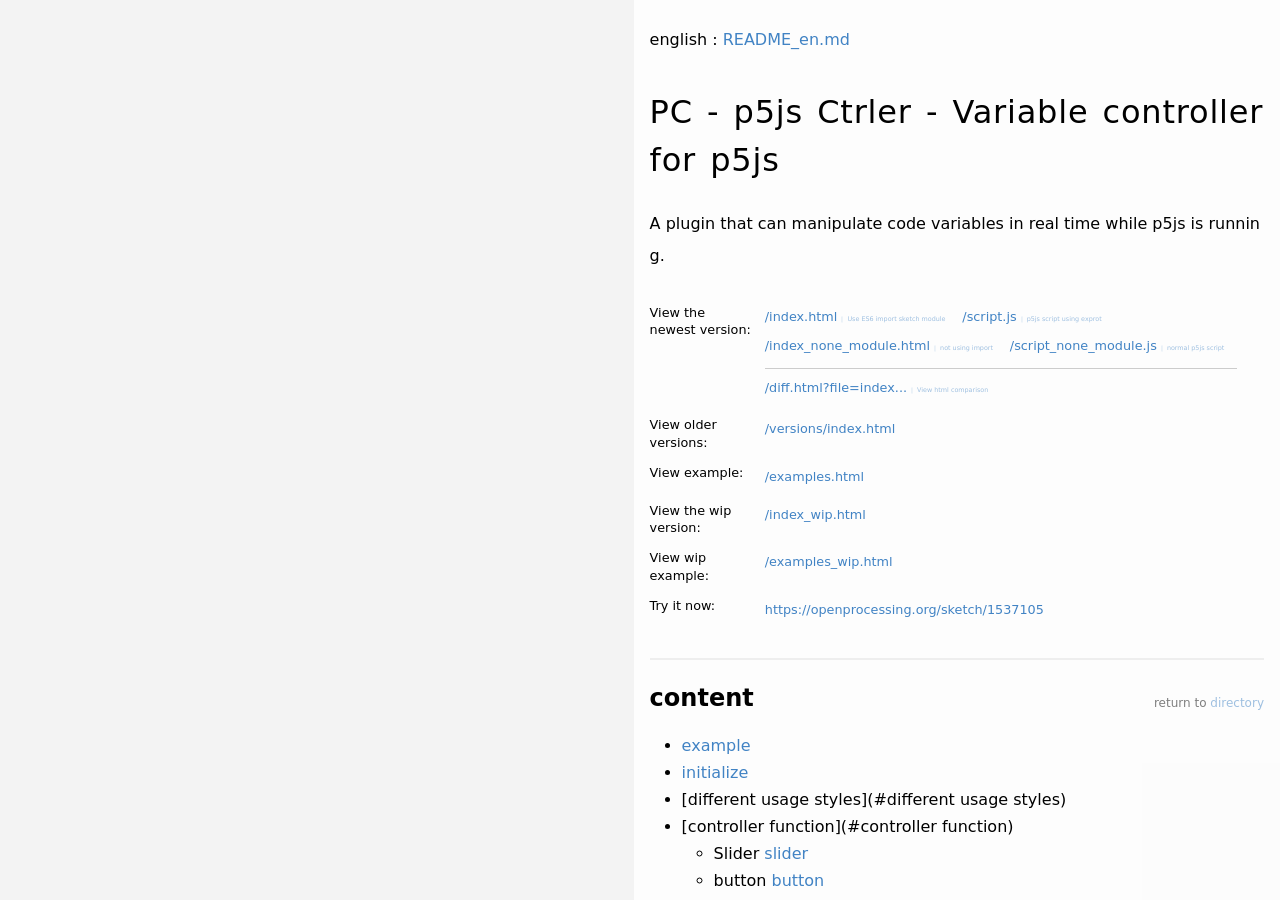
<file: index.html>
<!-- 
// Created: 2022/03/07 16:13:00
// Last modified: "2022/05/12 15:06:33"
 -->
<!DOCTYPE html>
<html>

<head>

  <meta charset="utf-8" />
  <meta name="viewport" content="width=device-width, initial-scale=1.0">
  <title>PC - p5js Ctrler - by leizingyiu</title>
  <link rel="stylesheet" type="text/css" href="./style/style.css">

  <script src="./libraries/audioworklet-polyfill.js">
    /*
    https://unpkg.com/@free-side/audioworklet-polyfill/dist/audioworklet-polyfill.js
    如果出现sound库在https可以加载，http不能加载，就用这个解决
    If the sound library can be loaded at https but cannot be loaded at http, use this solution
    https://discourse.processing.org/t/p5-sound-on-google-chrome-p5-sound-js-3191-uncaught-in-promise-typeerror-cannot-read-property-addmodule-of-undefined/29939
    https://github.com/processing/p5.js-sound/issues/454
    https://github.com/processing/p5.js-sound/issues/409
    */
  </script>


  <script src="./libraries/p5.min.js"></script>
  <script src="./libraries/p5.sound.min.js"></script>

  <script>
    enMdPath = './doc/README_en.md',
      cnMdPath = './doc/README_cn.md',
      mdtempletsPath = './doc/mdTemplets',
      mdtempletsHrefPrefix = '';

  </script>




</head>

<body style="min-height:100vh;">
  <!-- <p id="readme" class="markdown-body" data-mdFile='./README_en.md'></p> -->

  <script src="./util/util.js"></script>

  <script src="./PC.js"></script>

  <!-- <script type="module" src="./PC.js"></script> -->
  <script type='module' src="./PC_addons.js"></script>

  <script type='module' src="./sketch.js"></script>


  <link rel="stylesheet" href="./libraries/markdown.css">

  <!-- <script type="text/javascript" src="//cdn.jsdelivr.net/npm/marked/marked.min.js"></script> -->
  <script type="text/javascript" src="./libraries/marked.min.js"></script>

  <!-- <link rel="stylesheet" href="//cdnjs.cloudflare.com/ajax/libs/highlight.js/10.5.0/styles/atom-one-light.min.css"> -->
  <link rel="stylesheet" href="./libraries/atom-one-light.min.css">

  <!-- <script src="//cdnjs.cloudflare.com/ajax/libs/highlight.js/11.5.0/highlight.min.js"></script> -->
  <script src="./libraries/highlight.min.js"></script>

  <script src="./util/loadMarkdownFile.js"></script>


  <script type="module">
    import { sketch } from './sketch.js'

    let p = new p5(sketch, document.body);

    //  import {PC} from '/PC.js';


    let _pc = new PC({
      ctrler_width: 400,
      updateWithUrlBoo: false,
      updateWithCookieBoo: false,
      showToolsBoo: false
    }, p);
    _pc.radio('script_type', ['normal', 'module'], (e) => {
      if (script_type == 'normal' && (!String(window.location).match('index_none_module.html'))) {
        window.location.href = './index_none_module.html';
      } else if (script_type == 'module' && (String(window.location).match('index_none_module.html'))) {
        window.location.href = './index.html';
      }
    });
    _pc.update('script_type', 'module');
    _pc.a('moduleTypeSource', './sketch.js', 'script in module type')
    _pc.stick('top');


  </script>

  <script>loadReadmeFile();</script>



</body>

</html>
</file>
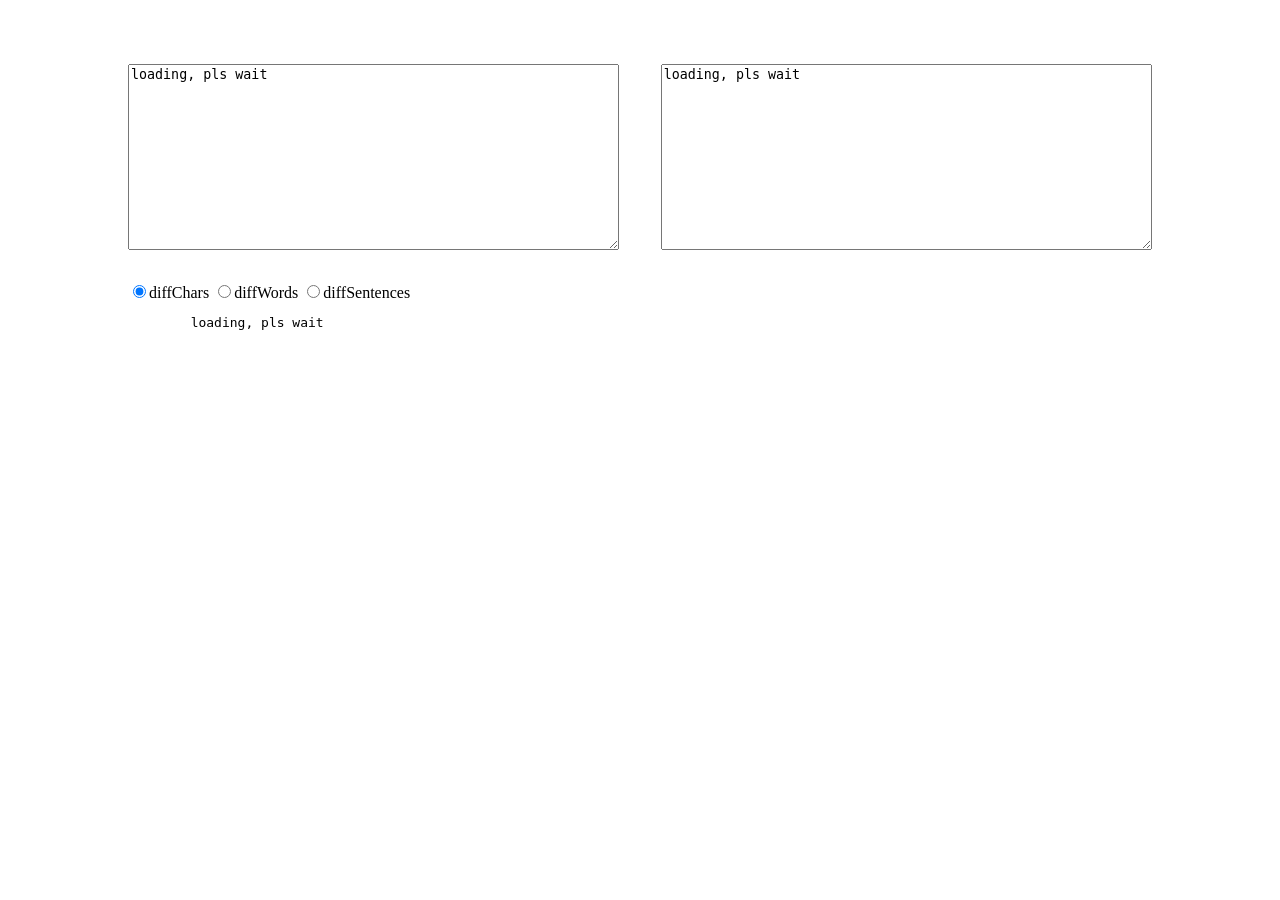
<file: diff.html>
<!DOCTYPE html>
<html lang="en">

<head>
    <meta charset="UTF-8">
    <meta http-equiv="X-UA-Compatible" content="IE=edge">
    <meta name="viewport" content="width=device-width, initial-scale=1.0">
    <title>diff tool</title>
    <style>
        body {
            width: 80vw;
            margin: 0 auto;
        }

        div {
            margin-top: 2em;
        }

        #inputTextArea {
            display: flex;
            flex-direction: row;
            justify-content: space-between;
            position: relative;
            margin-top: 4em;
        }

        #inputTextArea textarea {
            flex-basis: calc(50% - 2em);
            /* flex-grow: 1; */
            min-height: 20vh;
        }

        #inputTextArea::before {
            content: attr(leftTitle);
            position: absolute;
            left: 0;
            bottom: 100%;
            text-align: left;
            margin-bottom: 0.5em;
        }

        #inputTextArea::after {
            content: attr(rightTitle);
            position: absolute;
            right: 0;
            bottom: 100%;
            text-align: right;
            margin-bottom: 0.5em;
        }

        pre#display {
            white-space: pre-wrap;
        }
    </style>
</head>

<body>
    <div id="inputTextArea">
        <textarea id="leftTextArea">loading, pls wait</textarea>
        <textarea id="rightTextArea">loading, pls wait</textarea>
    </div>
    <div>
        <label><input type="radio" id="diffChars" name="diffType" value="diffChars" checked>diffChars</label>
        <label><input type="radio" id="diffWords" name="diffType" value="diffWords">diffWords</label>
        <label><input type="radio" id="diffSentences" name="diffType" value="diffSentences">diffSentences</label>
    </div>




    <pre id="display">
        loading, pls wait
    </pre>
    <!-- <script src="diff.js"></script> -->
    <script src="https://cdn.bootcdn.net/ajax/libs/jsdiff/5.0.0/diff.min.js"></script>
    <script>
        let one = 'beep boop',
            other = 'beep boob blah',
            color = '';

        let span = null;

        let diff = Diff.diffChars(one, other),
            display = document.getElementById('display'),
            fragment = document.createDocumentFragment();

        diff.forEach((part) => {
            // green for additions, red for deletions
            // grey for common parts
            const color = part.added ? 'green' :
                part.removed ? 'red' : 'grey';
            span = document.createElement('span');
            span.style.color = color;
            span.appendChild(document
                .createTextNode(part.value));
            fragment.appendChild(span);
        });
        display.innerHTML = '';
        display.appendChild(fragment);
        /* demo script from https://github.com/kpdecker/jsdiff */


        Object.defineProperty(window, 'diffType', {
            get() {

                return [...document.querySelectorAll('input[name="diffType"]')].filter(i => i.hasAttribute(
                    'checked'))[0].value;
            },
            set(v) {
                [...document.querySelectorAll(`input[name="diffType"]`)].map(d => d.removeAttribute(
                    'checked'));
                document.querySelector(`input[name="diffType"][value="${v}"]`).setAttribute('checked',
                    'checked');
            }
        });



        setTextAreaVal('leftTextArea', 'leftText');
        setTextAreaVal('rightTextArea', 'rightText');

        function setTextAreaVal(textareaId, valName) {

            Object.defineProperty(window, valName, {
                get() {
                    return document.getElementById(textareaId).value;
                },
                set(v) {
                    document.getElementById(textareaId).value = v;
                    console.log(window[valName]);
                }
            });
        }

        ['#leftTextArea', '#rightTextArea', 'input[name="diffType"]'].map(selector => {
            [...document.querySelectorAll(selector)].map(d => d.addEventListener('input                     ',
                updateDiff));
        });

        function updateDiff() {
            let newfragment = document.createDocumentFragment();

            diff = Diff[diffType](leftText, rightText);

            diff.forEach((part) => {
                // green for additions, red for deletions
                // grey for common parts
                const color = part.added ? 'green' :
                    part.removed ? 'red' : 'grey';
                span = document.createElement('span');
                span.style.color = color;
                span.appendChild(document
                    .createTextNode(part.value));
                newfragment.appendChild(span);
            });

            display.innerHTML = '';
            display.appendChild(newfragment);
            hljs.initHighlightingOnLoad();
        }
    </script>



    <script>
        let url = new URL(document.location.href);
        let varNameArray = ['leftText', 'rightText', 'diffType'];
        varNameArray.map(v => {
            if (url && url.searchParams.has(v)) {
                window[v] = url.searchParams.get(v);
            }
        });

        let fileVarDict = {
            'leftFile': 'leftText',
            'rightFile': 'rightText'
        };
        let hintTextDict = {
            'leftText': 'leftTitle',
            'rightText': 'rightTitle'
        };

        if (Object.keys(fileVarDict).some(k => url && url.searchParams.has(k))) {
            display.innerHTML = 'loading, pls wait';
        }
        Object.keys(fileVarDict).map(k => {
            if (url && url.searchParams.has(k)) {
                display.innerHTML = 'loading, pls wait';
                fetch(url.searchParams.get(k))
                    .then(response => {
                        return response.text()
                    })
                    .then(text => {
                        window[fileVarDict[k]] = text;
                        document.getElementById('inputTextArea').setAttribute(hintTextDict[fileVarDict[k]], url.searchParams.get(k));

                    }).then(() => {
                        updateDiff();
                    })
            }
        })

        updateDiff();
    </script>

    <!-- <link rel="stylesheet" href="//cdnjs.cloudflare.com/ajax/libs/highlight.js/10.5.0/styles/atom-one-light.min.css"> -->
    <link rel="stylesheet" href="./libraries/atom-one-light.min.css">

    <!-- <script src="//cdnjs.cloudflare.com/ajax/libs/highlight.js/11.5.0/highlight.min.js"></script> -->
    <script src="./libraries/highlight.min.js"></script>

    <script>
        hljs.initHighlightingOnLoad();

    </script>
</body>

</html>
</file>
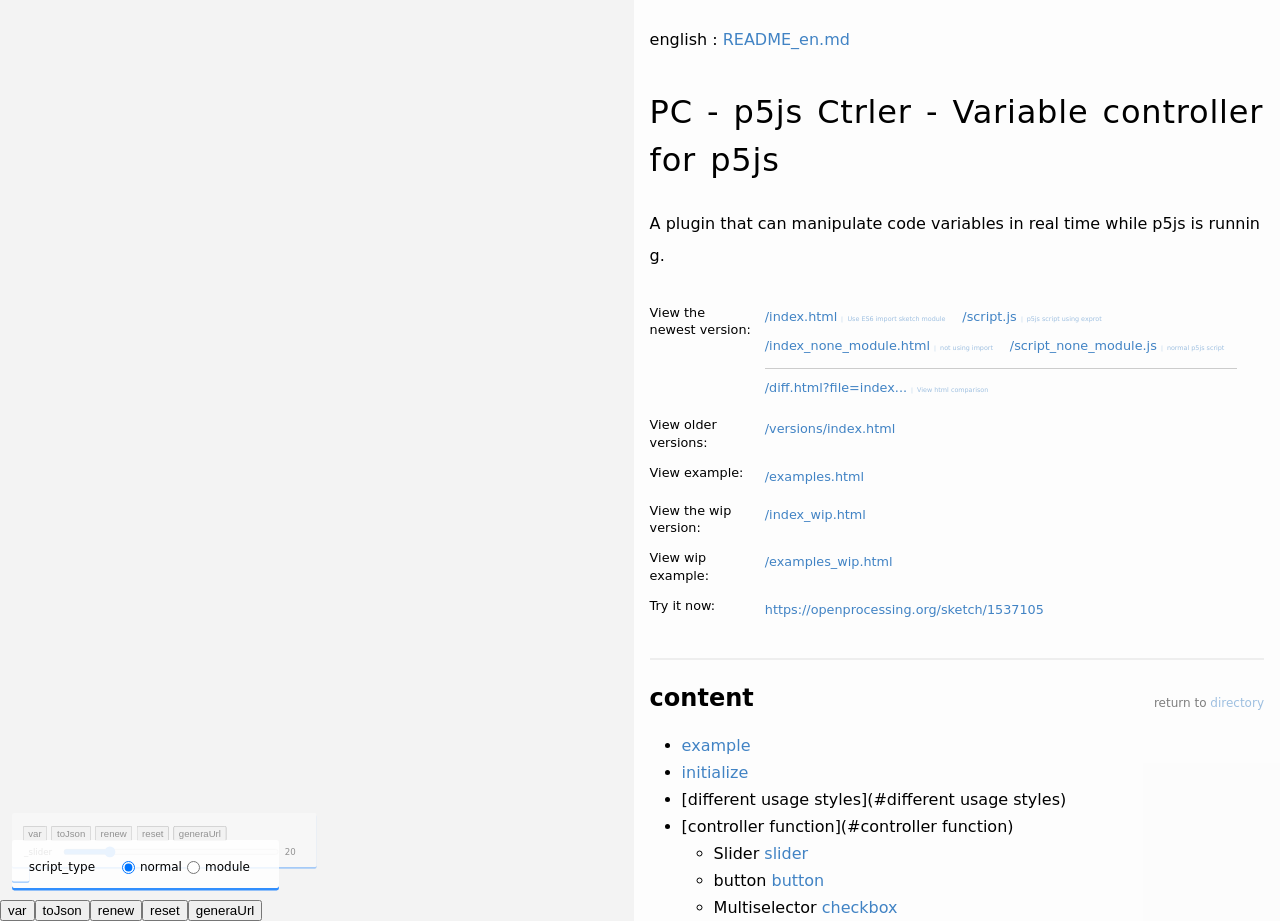
<file: index_none_module.html>
<!-- 
// Created: 2022/03/07 16:13:00
// Last modified: "2023/11/06 17:34:32"
 -->
<!DOCTYPE html>
<html>

<head>

  <meta charset="utf-8" />
  <meta name="viewport" content="width=device-width, initial-scale=1.0">
  <title>PC - p5js Ctrler - by leizingyiu</title>
  <link rel="stylesheet" type="text/css" href="./style/style.css">

  <script src="./libraries/audioworklet-polyfill.js">
    /*
    https://unpkg.com/@free-side/audioworklet-polyfill/dist/audioworklet-polyfill.js
    如果出现sound库在https可以加载，http不能加载，就用这个解决
    If the sound library can be loaded at https but cannot be loaded at http, use this solution
    https://discourse.processing.org/t/p5-sound-on-google-chrome-p5-sound-js-3191-uncaught-in-promise-typeerror-cannot-read-property-addmodule-of-undefined/29939
    https://github.com/processing/p5.js-sound/issues/454
    https://github.com/processing/p5.js-sound/issues/409
    */
  </script>


  <script src="./libraries/p5.min.js"></script>
  <script src="./libraries/p5.sound.min.js"></script>

  <script>
    enMdPath = './doc/README_en.md',
      cnMdPath = './doc/README_cn.md',
      mdtempletsPath = './doc/mdTemplets'
  </script>




</head>

<body style="min-height:100vh;">
  <!-- <p id="readme" class="markdown-body" data-mdFile='./README_en.md'></p> -->

  <!-- <script src="https://cdn.jsdelivr.net/gh/leizingyiu/p5js_Ctrler/util/util.js"></script>
  <script src="https://cdn.jsdelivr.net/gh/leizingyiu/p5js_Ctrler/PC.js"></script>
  <script src="https://cdn.jsdelivr.net/gh/leizingyiu/p5js_Ctrler/PC_addons.js"></script> -->

  <script src="./util/util.js"></script>
  <script src="./PC.js"></script>
  <script src="./PC_addons.js"></script>

  <!-- <script src="./sketch.js"></script> -->
  <script src="./sketch_none_module.js"></script>


  <link rel="stylesheet" href="./libraries/markdown.css">

  <!-- <script type="text/javascript" src="//cdn.jsdelivr.net/npm/marked/marked.min.js"></script> -->
  <script type="text/javascript" src="./libraries/marked.min.js"></script>

  <!-- <link rel="stylesheet" href="//cdnjs.cloudflare.com/ajax/libs/highlight.js/10.5.0/styles/atom-one-light.min.css"> -->
  <link rel="stylesheet" href="./libraries/atom-one-light.min.css">

  <!-- <script src="//cdnjs.cloudflare.com/ajax/libs/highlight.js/11.5.0/highlight.min.js"></script> -->
  <script src="./libraries/highlight.min.js"></script>

  <script src="./util/loadMarkdownFile.js"></script>


  <script>
    // import {sketch} from './sketch.js'
    //  import {PC} from './PC.js';

    // let p=   new p5(sketch,document.body);

    // setTimeout(()=>{

    // },1000);

    let runTime = 0;
    let tempDraw = window.draw;
    window.draw = function () {

      if (runTime == 0) {
        let _pc = new PC({
          ctrler_width: 400,
          updateWithUrlBoo: false,
          updateWithCookieBoo: false,
          showToolsBoo: false
        }, window);
        console.log();
        _pc.radio('script_type', ['normal', 'module'], (e) => {
          if (script_type == 'normal' && (!String(window.location).match('index_none_module.html'))) {
            window.location.href = './index_none_module.html';
          } else if (script_type == 'module' && (String(window.location).match('index_none_module.html'))) {
            window.location.href = './index.html';
          }
        });
        _pc.update('script_type', 'normal');
        _pc.a('moduleTypeSource', './sketch_none_module.js', 'script in module type')
        _pc.stick('top');
        runTime = 1;
      }

      tempDraw();
    }

  </script>
  <script>
    loadReadmeFile();
  </script>

</body>

</html>
</file>
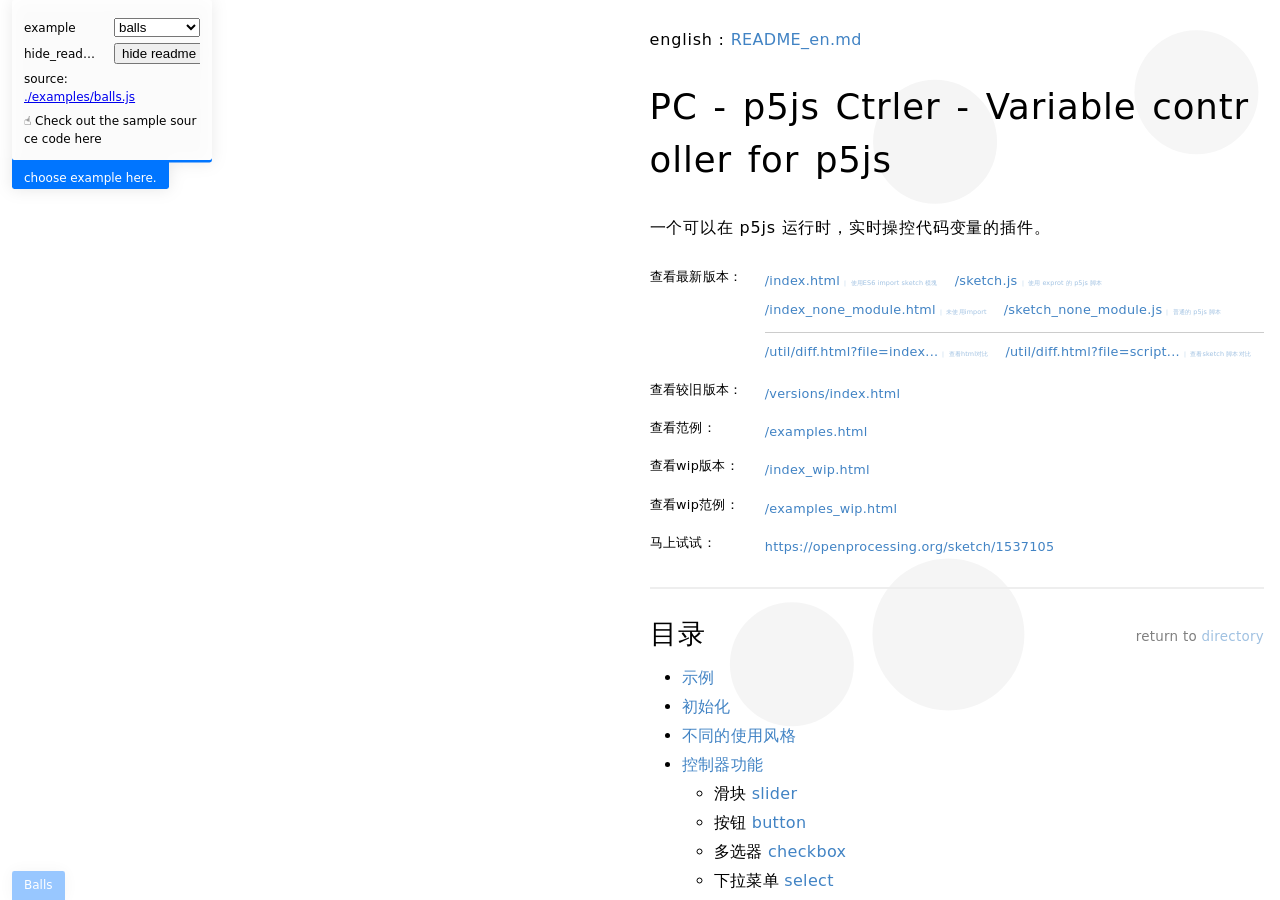
<file: .wip/examples_wip.html>
<!-- 
// Created: 2022/03/07 16:13:00
// Last modified: "2022/05/12 14:39:56"
 -->
<!DOCTYPE html>
<html lang="en">

<head>

  <meta charset="utf-8" />
  <meta name="viewport" content="width=device-width, initial-scale=1.0, user-scalable=no">


  <title>examples of p5js Ctrler - by leizingyiu</title>
  <link rel="stylesheet" type="text/css" href="../style/style.css">

  <script src="../libraries/audioworklet-polyfill.js">
    /*
    https://unpkg.com/@free-side/audioworklet-polyfill/dist/audioworklet-polyfill.js
    
    如果出现sound库在https可以加载，http不能加载，就用这个解决
    If the sound library can be loaded at https but cannot be loaded at http, use this solution
    https://discourse.processing.org/t/p5-sound-on-google-chrome-p5-sound-js-3191-uncaught-in-promise-typeerror-cannot-read-property-addmodule-of-undefined/29939
    https://github.com/processing/p5.js-sound/issues/454
    https://github.com/processing/p5.js-sound/issues/409
    */
  </script>

  <script src="../libraries/p5.min.js"></script>
  <script src="../libraries/p5.sound.min.js"></script>
  <!-- <script src="https://unpkg.com/p5.js-svg@1.1.1" type="text/javascript"></script> -->

  <script>
    enMdPath = './README_wip.md',
      cnMdPath = './README_wip.md',
      mdtempletsPath = '../doc/mdTemplets',
      mdtempletsHrefPrefix = '.';
  </script>
  <script src="../util/loadMarkdownFile.js">
  </script>



</head>

<body>
  <script src="../util/util.js"></script>
  <script src="./PC_wip.js"></script>
  <script src="./PC_addons_wip.js"></script>

  <p style="position: absolute;left:0;top:0;z-index:-1;">如果你看到这段话，估计是加载缓慢，或者有bug，尝试刷新，或者与我反馈 <br>If you see this
    paragraph, it is estimated that the loading is slow, or there is a bug, try to refresh, or give me feedback</p>
  <!-- <p id="readme" class="markdown-body" data-mdFile='./README_en.md'></p> -->


  <!-- <script src="./PC.js"></script> -->
  <!-- <script src="./sketch.js"></script> -->
  <!-- <script src="./sketch_wip.js"></script> -->

  <script id="examplesNames">

    let script = document.createElement('script');
    script.src = `../examples/Example.js`,
      script.type = 'module';
    document.getElementById('examplesNames').after(script);

    examplesArr = ['balls', 'fx', 'fx_v2'];
    // examplesArr = ['fx'];

    var url = new URL(document.location.href), _example = examplesArr[0];
    if (url && url.searchParams.has('example')) {
      _example = url.searchParams.get('example');
    }
    if (examplesArr.includes(_example)) {
      let script = document.createElement('script');
      script.src = `../examples/${_example}.js`;
      script.type = 'module';
      document.getElementById('examplesNames').after(script);
    } else {
      examplesArr.map(exampleName => {
        let script = document.createElement('script');
        script.src = `./examples/${exampleName}.js`;
        script.type = 'module';
        document.getElementById('examplesNames').after(script);
      });
    }


  </script>
  <!-- <script src="./examples/balls.js"></script>
  <script src="./examples/fx.js"></script>
  <script src="./examples/fx2.js"></script> -->
  <script src="../examples/Example.js" type="module"></script>



  <!-- <link rel="stylesheet" href="./libraries/markdown.css"> -->
  <link rel="stylesheet" href="../libraries/markdown_yiu.css">

  <!-- <script type="text/javascript" src="//cdn.jsdelivr.net/npm/marked/marked.min.js"></script> -->
  <script type="text/javascript" src="../libraries/marked.min.js"></script>

  <!-- <link rel="stylesheet" href="//cdnjs.cloudflare.com/ajax/libs/highlight.js/10.5.0/styles/atom-one-light.min.css"> -->
  <link rel="stylesheet" href="../libraries/atom-one-light.min.css">

  <!-- <script src="//cdnjs.cloudflare.com/ajax/libs/highlight.js/11.5.0/highlight.min.js"></script> -->
  <script src="../libraries/highlight.min.js"></script>



</body>

</html>
</file>
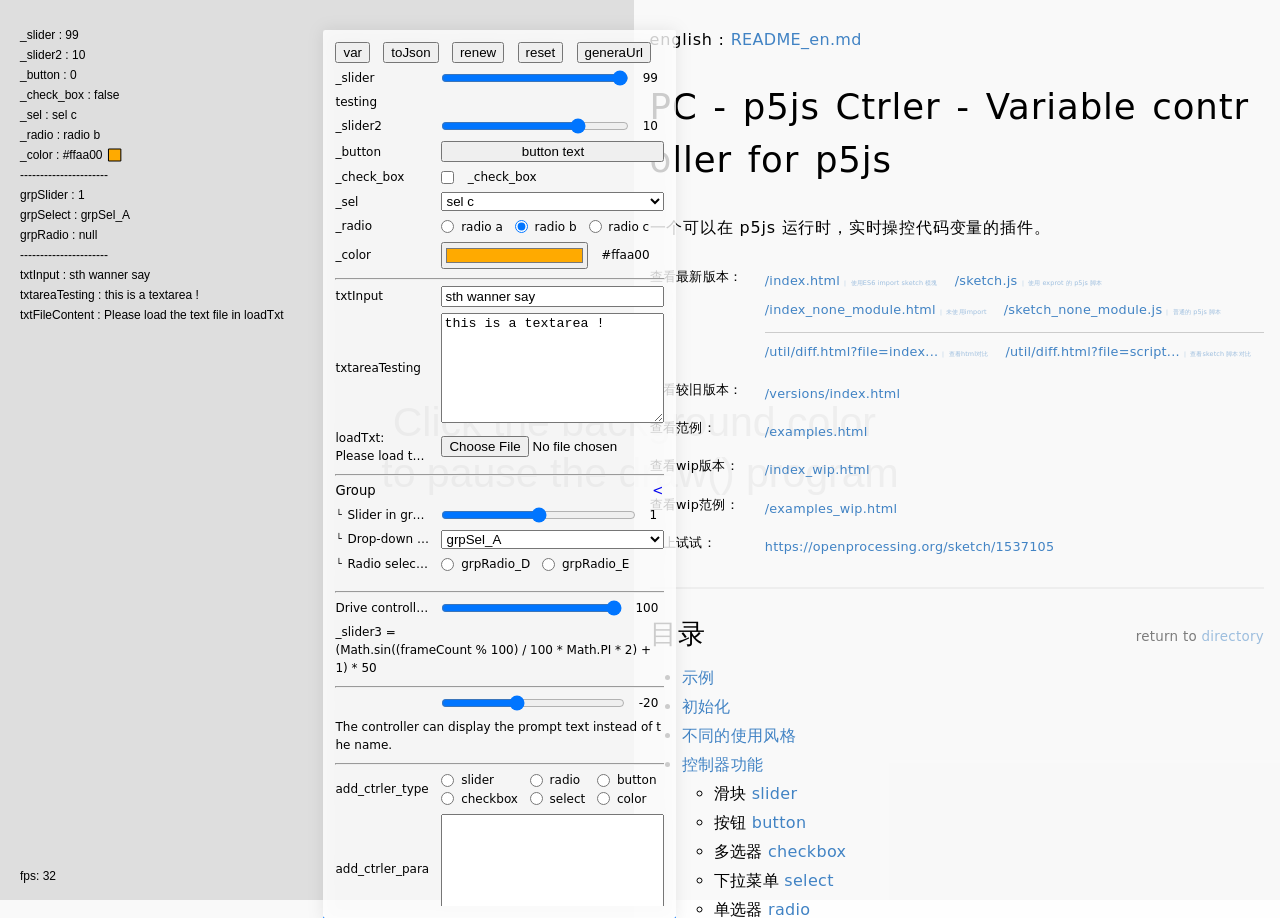
<file: .wip/index_wip.html>
<!-- 
// Created: 2022/03/07 16:13:00
// Last modified: "2022/05/12 12:53:51"
 -->
<!DOCTYPE html>
<html lang="en">

<head>

  <meta charset="utf-8" />
  <meta name="viewport" content="width=device-width, initial-scale=1.0">
  <title>PC - p5js Ctrler - by leizingyiu</title>
  <link rel="stylesheet" type="text/css" href="../style/style.css">

  <script src="../libraries/audioworklet-polyfill.js">
    /*
    https://unpkg.com/@free-side/audioworklet-polyfill/dist/audioworklet-polyfill.js
    如果出现sound库在https可以加载，http不能加载，就用这个解决
    If the sound library can be loaded at https but cannot be loaded at http, use this solution
    https://discourse.processing.org/t/p5-sound-on-google-chrome-p5-sound-js-3191-uncaught-in-promise-typeerror-cannot-read-property-addmodule-of-undefined/29939
    https://github.com/processing/p5.js-sound/issues/454
    https://github.com/processing/p5.js-sound/issues/409
    */
  </script>


  <script src="../libraries/p5.min.js"></script>
  <script src="../libraries/p5.sound.min.js"></script>

  <script>
    enMdPath = './README_wip.md',
      cnMdPath = './README_wip.md',
      mdtempletsPath = '../doc/mdTemplets',
      mdtempletsHrefPrefix = '.';;
  </script>
  <script src="../util/loadMarkdownFile.js">
  </script>



</head>

<body>
  <!-- <p id="readme" class="markdown-body" data-mdFile='./README_en.md'></p> -->

  <script src="../util/util.js"></script>
  <!-- <script src="./PC.js"></script> -->
  <script src="./PC_wip.js"></script>
  <script src="./PC_addons_wip.js"></script>

  <!-- <script src="./sketch.js"></script> -->
  <script src="./sketch_wip.js"></script>

  <!-- <link rel="stylesheet" href="./libraries/markdown.css"> -->
  <link rel="stylesheet" href="../libraries/markdown_yiu.css">

  <!-- <script type="text/javascript" src="//cdn.jsdelivr.net/npm/marked/marked.min.js"></script> -->
  <script type="text/javascript" src="../libraries/marked.min.js"></script>

  <!-- <link rel="stylesheet" href="//cdnjs.cloudflare.com/ajax/libs/highlight.js/10.5.0/styles/atom-one-light.min.css"> -->
  <link rel="stylesheet" href="../libraries/atom-one-light.min.css">

  <!-- <script src="//cdnjs.cloudflare.com/ajax/libs/highlight.js/11.5.0/highlight.min.js"></script> -->
  <script src="../libraries/highlight.min.js"></script>



</body>

</html>
</file>
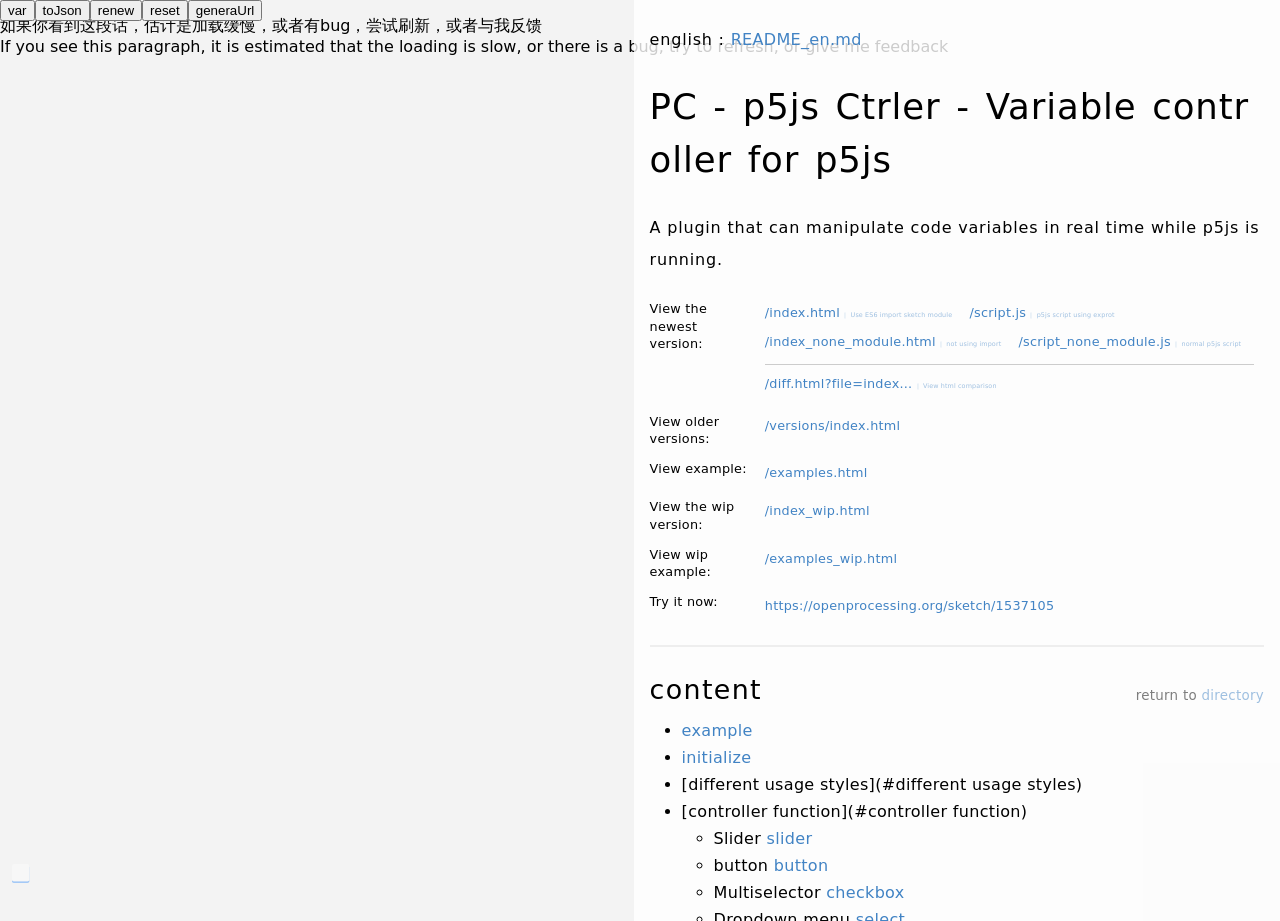
<file: examples/examples.html>
<!-- 
// Created: 2022/03/07 16:13:00
// Last modified: "2022/05/13 17:09:42"
 -->
<!DOCTYPE html>
<html lang="en">

<head>

  <meta charset="utf-8" />
  <meta name="viewport" content="width=device-width, initial-scale=1.0, user-scalable=no">


  <title>examples of p5js Ctrler - by leizingyiu</title>
  <link rel="stylesheet" type="text/css" href="../style/style.css">

  <script src="../libraries/audioworklet-polyfill.js">
    /*
    https://unpkg.com/@free-side/audioworklet-polyfill/dist/audioworklet-polyfill.js
    
    如果出现sound库在https可以加载，http不能加载，就用这个解决
    If the sound library can be loaded at https but cannot be loaded at http, use this solution
    https://discourse.processing.org/t/p5-sound-on-google-chrome-p5-sound-js-3191-uncaught-in-promise-typeerror-cannot-read-property-addmodule-of-undefined/29939
    https://github.com/processing/p5.js-sound/issues/454
    https://github.com/processing/p5.js-sound/issues/409
    */
  </script>

  <script src="../libraries/p5.min.js"></script>
  <script src="../libraries/p5.sound.min.js"></script>
  <!-- <script src="https://unpkg.com/p5.js-svg@1.1.1" type="text/javascript"></script> -->

  <script>
    enMdPath = '../doc/README_en.md',
      cnMdPath = '../doc/README_cn.md',
      mdtempletsPath = '../doc/mdTemplets',
      mdtempletsHrefPrefix = '.';
  </script>
  <script src="../util/loadMarkdownFile.js">
  </script>



</head>

<body>
  <script src="../util/util.js"></script>
  <script src="../PC.js"></script>
  <script src="../PC_addons.js"></script>

  <p style="position: absolute;left:0;top:0;z-index:-1;">如果你看到这段话，估计是加载缓慢，或者有bug，尝试刷新，或者与我反馈 <br>If you see this
    paragraph, it is estimated that the loading is slow, or there is a bug, try to refresh, or give me feedback</p>
  <!-- <p id="readme" class="markdown-body" data-mdFile='./README_en.md'></p> -->


  <!-- <script src="./PC.js"></script> -->
  <!-- <script src="./sketch.js"></script> -->
  <!-- <script src="./sketch_wip.js"></script> -->

  <script id="examplesNames">

    let script = document.createElement('script');
    script.src = `./Example.js`;
    script.type = 'module';
    document.getElementById('examplesNames').after(script);

    examplesArr = ['balls', 'fx', 'fx_v2', 'index_bg'];
    // examplesArr = ['fx'];

    var url = new URL(document.location.href), _example = examplesArr[0];
    if (url && url.searchParams.has('example')) {
      _example = url.searchParams.get('example');
    }
    if (examplesArr.includes(_example)) {
      let script = document.createElement('script');
      script.src = `../examples/${_example}.js`;
      script.type = 'module';
      document.getElementById('examplesNames').after(script);
    } else {
      examplesArr.map(exampleName => {
        let script = document.createElement('script');
        script.src = `../examples/${exampleName}.js`;
        script.type = 'module';
        document.getElementById('examplesNames').after(script);
      });
    }


  </script>
  <!-- <script src="./examples/balls.js"></script>
  <script src="./examples/fx.js"></script>
  <script src="./examples/fx2.js"></script> -->
  <script src="./Example.js" type="module"></script>



  <!-- <link rel="stylesheet" href="./libraries/markdown.css"> -->
  <link rel="stylesheet" href="../libraries/markdown_yiu.css">

  <!-- <script type="text/javascript" src="//cdn.jsdelivr.net/npm/marked/marked.min.js"></script> -->
  <script type="text/javascript" src="../libraries/marked.min.js"></script>

  <!-- <link rel="stylesheet" href="//cdnjs.cloudflare.com/ajax/libs/highlight.js/10.5.0/styles/atom-one-light.min.css"> -->
  <link rel="stylesheet" href="../libraries/atom-one-light.min.css">

  <!-- <script src="//cdnjs.cloudflare.com/ajax/libs/highlight.js/11.5.0/highlight.min.js"></script> -->
  <script src="../libraries/highlight.min.js"></script>



</body>

</html>
</file>
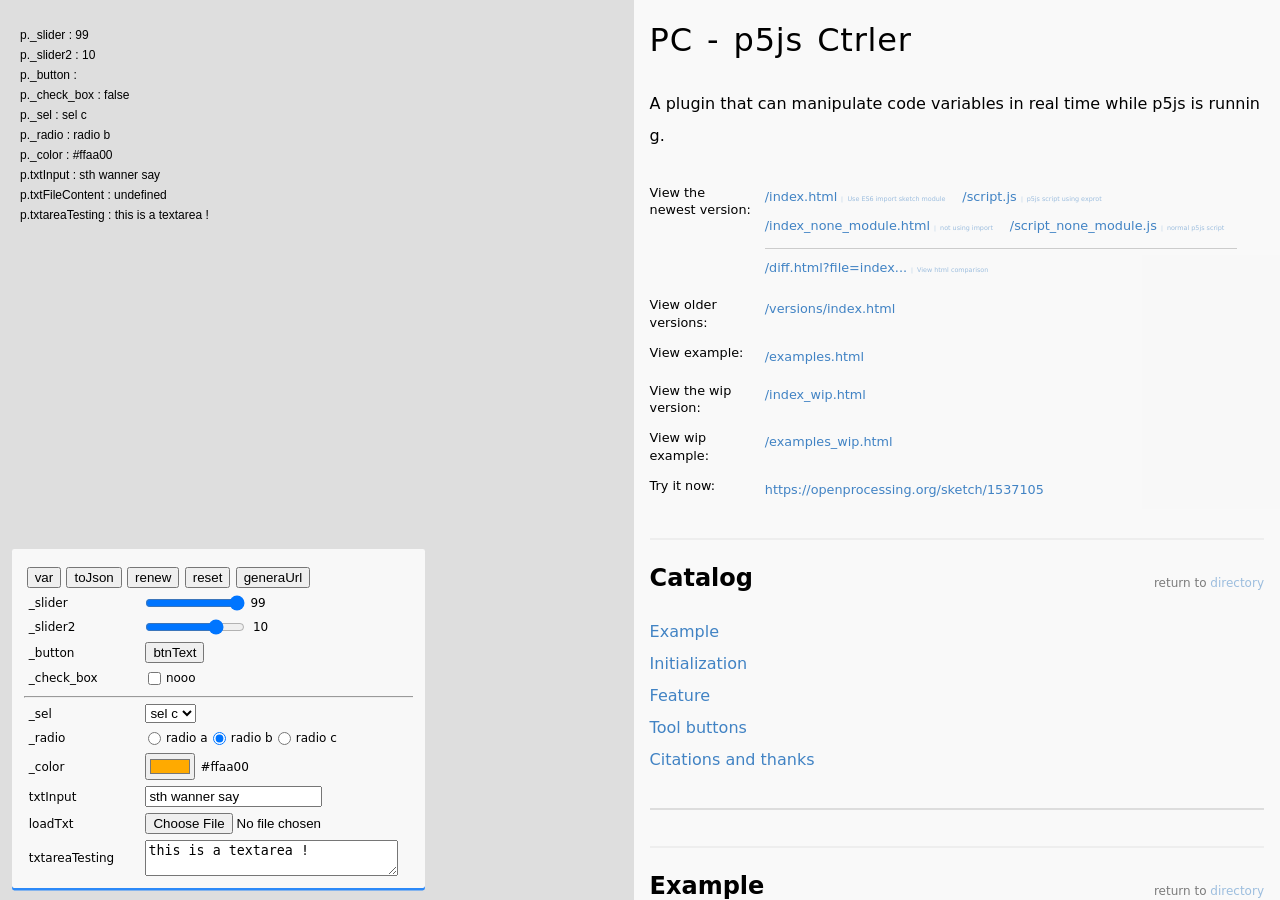
<file: versions/index_0.0.1.html>
<!-- 
// Created: 2022/03/07 16:13:00
// Last modified: "2022/05/12 14:55:39"
 -->
<!DOCTYPE html>
<html>

<head>

  <meta charset="utf-8" />
  <meta name="viewport" content="width=device-width, initial-scale=1.0">
  <title>PC - p5js Ctrler - by leizingyiu</title>
  <link rel="stylesheet" type="text/css" href="../style/style.css">

  <script>
    enMdPath = './README_en_0.0.1.md',
      cnMdPath = './README_0.0.1.md',
      mdtempletsPath = '../doc/mdTemplets/',
      mdtempletsHrefPrefix = '.';

  </script>
</head>

<body>

  <!-- <p id="readme" class="markdown-body" data-mdFile='./README_en.md'></p> -->

  <script src="../libraries/audioworklet-polyfill.js">
    /*
    https://unpkg.com/@free-side/audioworklet-polyfill/dist/audioworklet-polyfill.js
    如果出现sound库在https可以加载，http不能加载，就用这个解决
    If the sound library can be loaded at https but cannot be loaded at http, use this solution
    https://discourse.processing.org/t/p5-sound-on-google-chrome-p5-sound-js-3191-uncaught-in-promise-typeerror-cannot-read-property-addmodule-of-undefined/29939
    https://github.com/processing/p5.js-sound/issues/454
    https://github.com/processing/p5.js-sound/issues/409
    */
  </script>

  <script src="../libraries/p5.min.js"></script>
  <script src="../libraries/p5.sound.min.js"></script>


  <script type="module" src="./PC_0.0.1.js"></script>
  <!-- <script src="./PC_wip.js"></script> -->
  <script type="module" src="./sketch_0.0.1.js"></script>
  <!-- <script src="./sketch_wip.js"></script> -->

  <link rel="stylesheet" href="../libraries/markdown.css">

  <!-- <script type="text/javascript" src="//cdn.jsdelivr.net/npm/marked/marked.min.js"></script> -->
  <script type="text/javascript" src="../libraries/marked.min.js"></script>

  <!-- <link rel="stylesheet" href="//cdnjs.cloudflare.com/ajax/libs/highlight.js/10.5.0/styles/atom-one-light.min.css"> -->
  <link rel="stylesheet" href="../libraries/atom-one-light.min.css">

  <!-- <script src="//cdnjs.cloudflare.com/ajax/libs/highlight.js/11.5.0/highlight.min.js"></script> -->
  <script src="../libraries/highlight.min.js"></script>

  <script src="../util/loadMarkdownFile.js">

  </script>

  <script type="module">
    import { sketch } from './sketch_0.0.1.js'

    new p5(sketch);
  </script>

  <script>loadReadmeFile();</script>

</body>

</html>
</file>
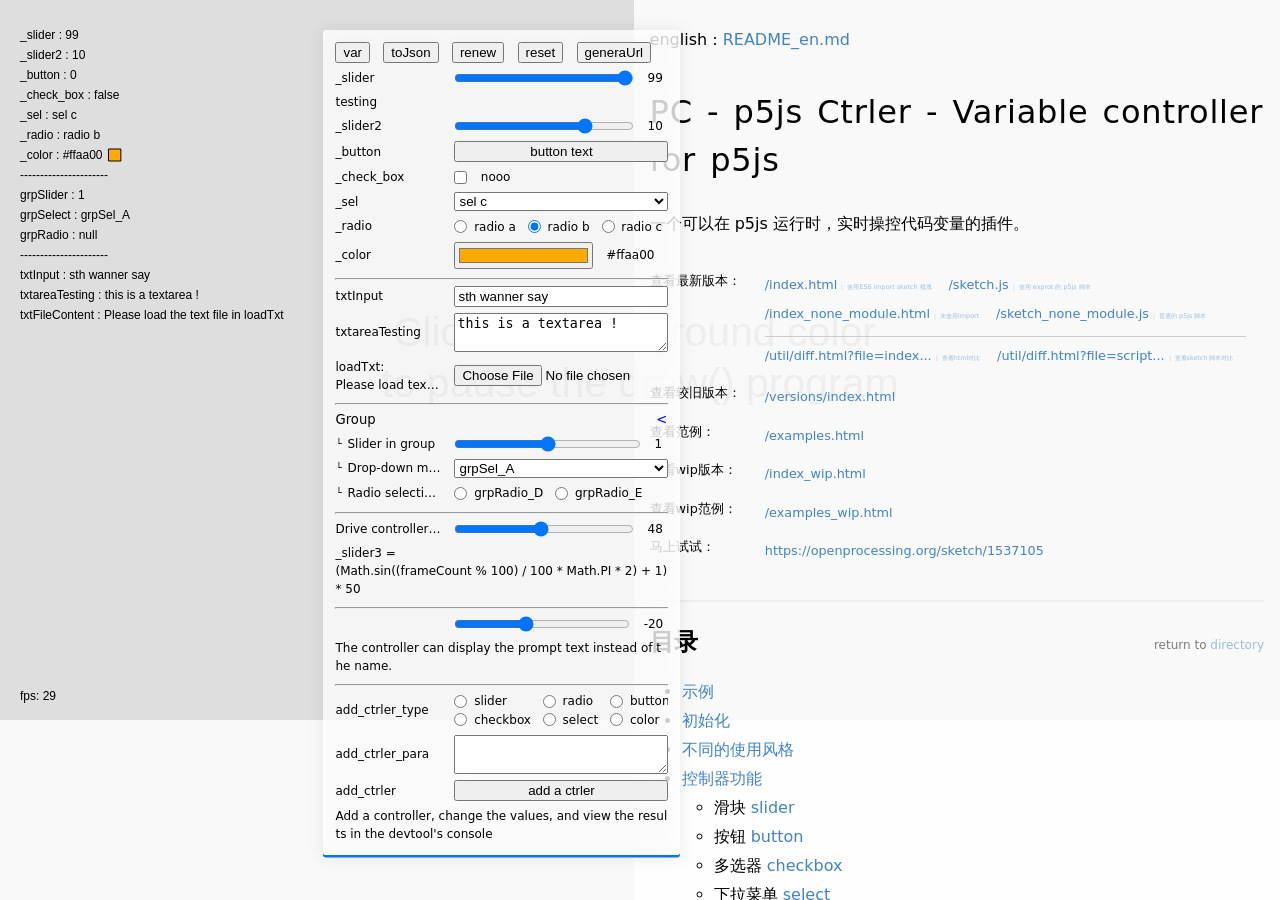
<file: versions/index_0.0.2.html>
<!-- 
// Created: 2022/03/07 16:13:00
// Last modified: "2022/05/12 14:57:27"
 -->
<!DOCTYPE html>
<html>

<head>

  <meta charset="utf-8" />
  <meta name="viewport" content="width=device-width, initial-scale=1.0">
  <title>PC - p5js Ctrler - by leizingyiu</title>
  <link rel="stylesheet" type="text/css" href="../style/style.css">

  <script src="../libraries/audioworklet-polyfill.js">
    /*
    https://unpkg.com/@free-side/audioworklet-polyfill/dist/audioworklet-polyfill.js
    如果出现sound库在https可以加载，http不能加载，就用这个解决
    If the sound library can be loaded at https but cannot be loaded at http, use this solution
    https://discourse.processing.org/t/p5-sound-on-google-chrome-p5-sound-js-3191-uncaught-in-promise-typeerror-cannot-read-property-addmodule-of-undefined/29939
    https://github.com/processing/p5.js-sound/issues/454
    https://github.com/processing/p5.js-sound/issues/409
    */
  </script>


  <script src="../libraries/p5.min.js"></script>
  <script src="../libraries/p5.sound.min.js"></script>

  <script>
    enMdPath = './README_0.0.2.md',
      cnMdPath = './README_0.0.2.md';
    mdtempletsPath = '../doc/mdTemplets/',
      mdtempletsHrefPrefix = '';

  </script>




</head>

<body>
  <!-- <p id="readme" class="markdown-body" data-mdFile='./README_en.md'></p> -->

  <script src="../util/util.js"></script>
  <!-- <script src="./PC.js"></script> -->
  <script type="module" src="./PC_0.0.2.js"></script>
  <script type='module' src="./PC_addons_0.0.2.js"></script>

  <!-- <script src="./sketch.js"></script> -->
  <script type='module' src="./sketch_0.0.2.js"></script>


  <link rel="stylesheet" href="../libraries/markdown.css">

  <!-- <script type="text/javascript" src="//cdn.jsdelivr.net/npm/marked/marked.min.js"></script> -->
  <script type="text/javascript" src="../libraries/marked.min.js"></script>

  <!-- <link rel="stylesheet" href="//cdnjs.cloudflare.com/ajax/libs/highlight.js/10.5.0/styles/atom-one-light.min.css"> -->
  <link rel="stylesheet" href="../libraries/atom-one-light.min.css">

  <!-- <script src="//cdnjs.cloudflare.com/ajax/libs/highlight.js/11.5.0/highlight.min.js"></script> -->
  <script src="../libraries/highlight.min.js"></script>

  <script src="../util/loadMarkdownFile.js"></script>


  <script type="module">
    import { sketch } from './sketch_0.0.2.js'

    new p5(sketch);
  </script>

  <script>loadReadmeFile();</script>

</body>

</html>
</file>
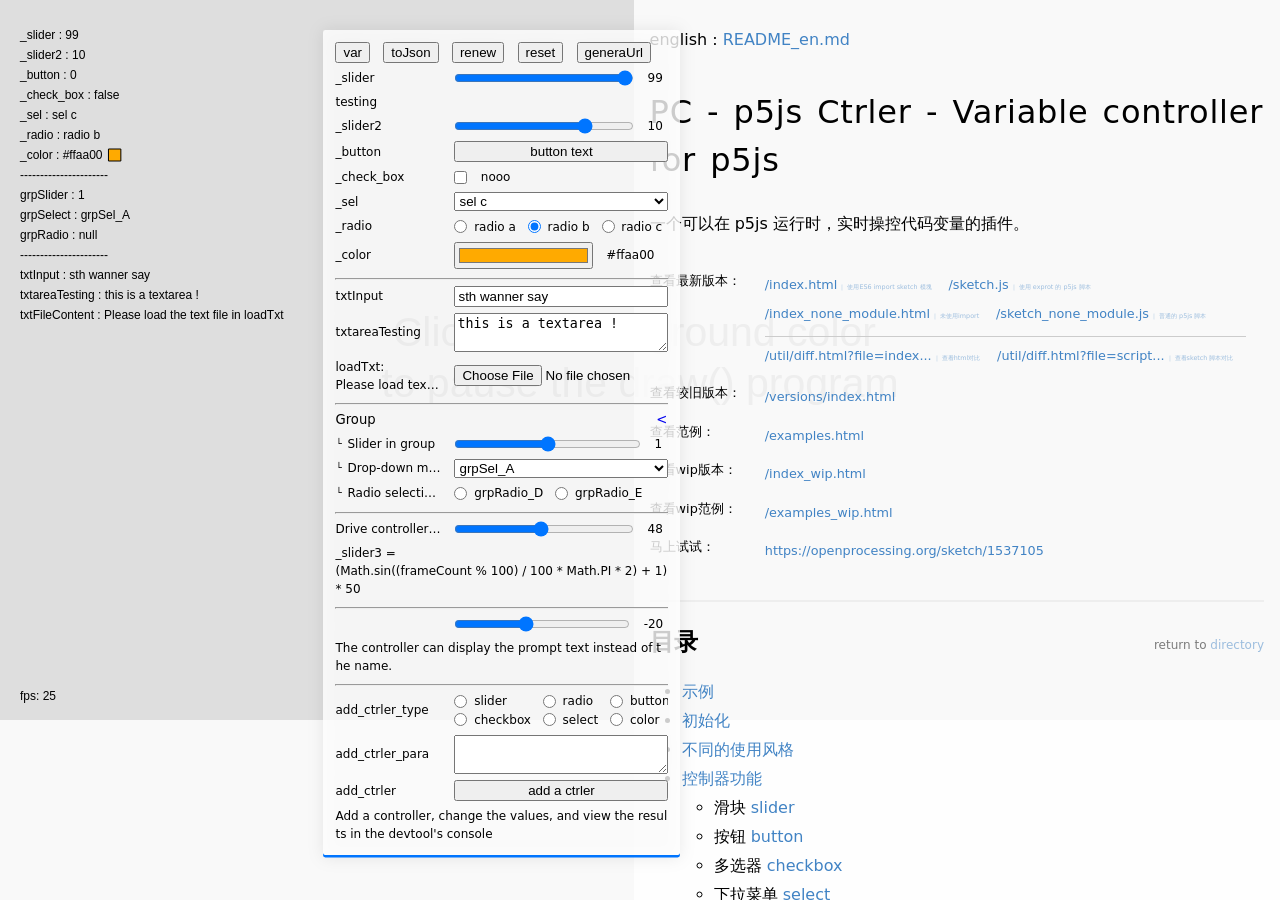
<file: versions/index_0.0.3.html>
<!-- 
// Created: 2022/03/07 16:13:00
// Last modified: "2022/05/12 14:57:27"
 -->
<!DOCTYPE html>
<html>

<head>

  <meta charset="utf-8" />
  <meta name="viewport" content="width=device-width, initial-scale=1.0">
  <title>PC - p5js Ctrler - by leizingyiu</title>
  <link rel="stylesheet" type="text/css" href="../style/style.css">

  <script src="../libraries/audioworklet-polyfill.js">
    /*
    https://unpkg.com/@free-side/audioworklet-polyfill/dist/audioworklet-polyfill.js
    如果出现sound库在https可以加载，http不能加载，就用这个解决
    If the sound library can be loaded at https but cannot be loaded at http, use this solution
    https://discourse.processing.org/t/p5-sound-on-google-chrome-p5-sound-js-3191-uncaught-in-promise-typeerror-cannot-read-property-addmodule-of-undefined/29939
    https://github.com/processing/p5.js-sound/issues/454
    https://github.com/processing/p5.js-sound/issues/409
    */
  </script>


  <script src="../libraries/p5.min.js"></script>
  <script src="../libraries/p5.sound.min.js"></script>

  <script>
    enMdPath = './README_0.0.2.md',
      cnMdPath = './README_0.0.2.md';
    mdtempletsPath = '../doc/mdTemplets/',
      mdtempletsHrefPrefix = '';

  </script>




</head>

<body>
  <!-- <p id="readme" class="markdown-body" data-mdFile='./README_en.md'></p> -->

  <script src="../util/util.js"></script>
  <!-- <script src="./PC.js"></script> -->
  <script type="module" src="./PC_0.0.3.js"></script>
  <script type='module' src="./PC_addons_0.0.2.js"></script>

  <!-- <script src="./sketch.js"></script> -->
  <script type='module' src="./sketch_0.0.2.js"></script>


  <link rel="stylesheet" href="../libraries/markdown.css">

  <!-- <script type="text/javascript" src="//cdn.jsdelivr.net/npm/marked/marked.min.js"></script> -->
  <script type="text/javascript" src="../libraries/marked.min.js"></script>

  <!-- <link rel="stylesheet" href="//cdnjs.cloudflare.com/ajax/libs/highlight.js/10.5.0/styles/atom-one-light.min.css"> -->
  <link rel="stylesheet" href="../libraries/atom-one-light.min.css">

  <!-- <script src="//cdnjs.cloudflare.com/ajax/libs/highlight.js/11.5.0/highlight.min.js"></script> -->
  <script src="../libraries/highlight.min.js"></script>

  <script src="../util/loadMarkdownFile.js"></script>


  <script type="module">
    import { sketch } from './sketch_0.0.2.js'

    new p5(sketch);
  </script>

  <script>loadReadmeFile();</script>

</body>

</html>
</file>
<file: style/style.css>
html,
body {
  margin: 0;
  padding: 0;
  background-color: #00000006;
  font-family: "PingFang SC",miui,system-ui,-apple-system,BlinkMacSystemFont,Helvetica Neue,Helvetica,sans-serif;
}

canvas {
  display: block;
  z-index: -9;
}
#readme{
  margin: 0;
  max-height: 100vh;
  max-width: 36vw;
  padding: 1em;
  overflow: scroll;
  position: fixed;
  right: 0;
  top: 0;
  z-index: 0;
  background-color: #ffffff99;
}
</file>
<file: libraries/markdown.css>
.markdown-body * {
  margin: 0;
  padding: 0;
}
.markdown-body body {
  font: 13.34px helvetica, arial, freesans, clean, sans-serif;
  color: black;
  line-height: 1.4em;
  background-color: #f8f8f8;
  padding: 0.7em;
}
.markdown-body p {
  margin: 0.5em 0 2em;
  line-height: 2em;
  display: block;
}
.markdown-body small{
  font-size: 0.5em;
  opacity: 0.5!important;
}
.markdown-body small>*,
.markdown-body small *{
  font-size: inherit;
}
.markdown-body table {
  font-size: inherit;
  font: 100%;
  margin: 1em;
}
.markdown-body table th {
  border-bottom: 1px solid #bbb;
  padding: 0.2em 1em;
}
.markdown-body table td {
  border-bottom: 1px solid #ddd;
  padding: 0.2em 1em;
}
.markdown-body input[type="text"],
.markdown-body input[type="password"],
.markdown-body input[type="image"],
.markdown-body textarea {
  font: 99% helvetica, arial, freesans, sans-serif;
}
.markdown-body select,
.markdown-body option {
  padding: 0 0.25em;
}
.markdown-body optgroup {
  margin-top: 0.5em;
}
.markdown-body pre,
.markdown-body code {
  font: 12px Menlo, Monaco, "DejaVu Sans Mono", "Bitstream Vera Sans Mono",
    monospace;
}
.markdown-body pre {
  margin: 1em 0;
  font-size: 12px;
  background-color: #eee;
  border: 1px solid #ddd;
  padding: 5px;
  line-height: 1.5em;
  color: #444;
  overflow: auto;
  box-shadow: rgba(0, 0, 0, 0.07) 0 1px 2px inset;
  -webkit-border-radius: 3px;
  -moz-border-radius: 3px;
  border-radius: 3px;
}
.markdown-body pre code {
  padding: 0;
  font-size: 12px;
  background-color: #eee;
  border: none;
}
.markdown-body code {
  font-size: 12px;
  background-color: #f8f8ff;
  color: #444;
  padding: 0 0.2em;
  border: 1px solid #dedede;
}
.markdown-body img {
  border: 0;
  max-width: 100%;
}
.markdown-body abbr {
  border-bottom: none;
}
.markdown-body a {
  color: #4183c4;
  text-decoration: none;
}
.markdown-body a:hover {
  text-decoration: underline;
}
.markdown-body a code,
.markdown-body a:link code,
.markdown-body a:visited code {
  color: #4183c4;
}
.markdown-body h2,
.markdown-body h3 {
  margin: 1em 0;
}
.markdown-body h1,
.markdown-body h2,
.markdown-body h3,
.markdown-body h4,
.markdown-body h5,
.markdown-body h6 {
  border: 0;
}
.markdown-body h1 {
  font-size: 200%;
  font-weight: 300;
  line-height: 1.5em;
  letter-spacing: 0.025em;
  word-spacing: 0.1em;
  border-top: 2px solid #eee;
  padding: 0.5em 0;
  margin: 1.5em 0 0.5em;
}
.markdown-body h1:first-child {
  margin-top: 0;
  padding-top: 0!important;
  border-top: none;
}
.markdown-body h1:first-of-type {
  margin: 0;
  padding-top: 0!important;
  border: none;
}
.markdown-body h2 {
  font-size: 150%;
  margin-top: 1.5em;
  border-top: 2px solid #eee;
  padding-top: 1em;
}
.markdown-body h3 {
  margin-top: 1em;
}
.markdown-body hr {
  border: 1px solid #ddd;
  display: block;
}
.markdown-body ul {
  margin: 1em 0 1em 2em;
}
.markdown-body ol {
  margin: 1em 0 1em 2em;
}
.markdown-body ul li,
.markdown-body ol li {
  margin-top: 0.5em;
  margin-bottom: 0.5em;
}
.markdown-body ul ul,
.markdown-body ul ol,
.markdown-body ol ol,
.markdown-body ol ul {
  margin-top: 0;
  margin-bottom: 0;
}
.markdown-body blockquote {
  margin: 1em 0;
  border-left: 5px solid #ddd;
  padding-left: 0.6em;
  color: #555;
}
.markdown-body dt {
  font-weight: bold;
  margin-left: 1em;
}
.markdown-body dd {
  margin-left: 2em;
  margin-bottom: 1em;
}
.markdown-body sup {
  font-size: 0.83em;
  vertical-align: super;
  line-height: 0;
}
.markdown-body * {
  -webkit-print-color-adjust: exact;
}


.markdown-body h6{
  margin-top:1em!important;
  font-weight:500;
}
.markdown-body blockquote{
margin-top:1em!important;
margin-bottom:1em!important;
}
.markdown-body img{
margin-bottom:1em!important;
}
.markdown-body pre{
  word-wrap: break-word;
  white-space: pre-wrap;
  padding:1em;  
}
.markdown-body pre code{
  line-height: 1.75em;
  white-space: pre-wrap;
}

@media screen and (min-width: 914px) {
  .markdown-body body {
    width: 854px;
    margin: 0 auto;
  }
}
@media print {
  .markdown-body table,
  .markdown-body pre {
    page-break-inside: avoid;
  }
  .markdown-body pre {
    word-wrap: break-word;
  }
}
</file>
<file: libraries/markdown_yiu.css>
.markdown-body * {
  margin: 0;
  padding: 0;
letter-spacing: 0.02em;}
.markdown-body body {
  font: 13.34px helvetica, arial, freesans, clean, sans-serif;
  color: black;
  line-height: 1.4em;
  background-color: #f8f8f8;
  padding: 0.7em;
}
.markdown-body p {
  margin: 0.5em 0 1.5em;
  line-height: 2em;
  display: block;
letter-spacing: 0.05em;
font-weight:400;
}
.markdown-body small{
  font-size: 0.5em;
  opacity: 0.5!important;
}
.markdown-body small>*,
.markdown-body small *{
  font-size: inherit;
}
.markdown-body table {
  font-size: inherit;
  font: 100%;
  margin: 1em;
}
.markdown-body table th {
  border-bottom: 1px solid #bbb;
  padding: 0.2em 1em;
}
.markdown-body table td {
  border-bottom: 1px solid #ddd;
  padding: 0.2em 1em;
}
.markdown-body input[type="text"],
.markdown-body input[type="password"],
.markdown-body input[type="image"],
.markdown-body textarea {
  font: 99% helvetica, arial, freesans, sans-serif;
}
.markdown-body select,
.markdown-body option {
  padding: 0 0.25em;
}
.markdown-body optgroup {
  margin-top: 0.5em;
}
.markdown-body pre,
.markdown-body code {
  font: 12px Menlo, Monaco, "DejaVu Sans Mono", "Bitstream Vera Sans Mono",
    monospace;
}
.markdown-body pre {
  margin: 0.5em 0;
  font-size: 12px;
  background-color: #eee;
  border: 1px solid #ddd;
  padding: 5px;
  line-height: 1.5em;
  color: #444;
  overflow: auto;
  box-shadow: rgba(0, 0, 0, 0.07) 0 1px 2px inset;
  -webkit-border-radius: 3px;
  -moz-border-radius: 3px;
  border-radius: 3px;
}
.markdown-body pre code {
  padding: 0;
  font-size: 12px;
  background-color: #eee;
  border: none;
}
.markdown-body code {
  font-size: 12px;
  background-color: #f8f8ff;
  color: #444;
  padding: 0 0.2em;
  border: 1px solid #dedede;
}
.markdown-body img {
  border: 0;
  max-width: 100%;
}
.markdown-body abbr {
  border-bottom: none;
}
.markdown-body a {
  color: #4183c4;
  text-decoration: none;
}
.markdown-body a:hover {
  text-decoration: underline;
}
.markdown-body a code,
.markdown-body a:link code,
.markdown-body a:visited code {
  color: #4183c4;
}
.markdown-body h2,
.markdown-body h3 {
  margin: 1em 0;
}
.markdown-body h1,
.markdown-body h2,
.markdown-body h3,
.markdown-body h4,
.markdown-body h5,
.markdown-body h6 {
  border: 0;
  letter-spacing:0.05em;
  
}
.markdown-body h1 {
  font-size: 222%;
  font-weight: 300;
  line-height: 1.5em;
  letter-spacing: 0.025em;
  word-spacing: 0.1em;
  border-top: 2px solid #eee;
  padding: 0.5em 0;
  margin: 1.5em 0 0.5em;
}
.markdown-body h1:first-child {
  margin-top: 0;
  padding-top: 0!important;
  border-top: none;
}
.markdown-body h1:first-of-type {
  margin: 0;
  padding-top: 0!important;
  border: none;
}
.markdown-body h2 {
  font-size: 168%;
  margin: 1em auto 0.5em;
  border-top: 2px solid #eee;
  padding-top: 1em;
font-weight: 400;}
.markdown-body h3 {
  margin: 1em auto 0.5em;
  padding-top: 1em;
  border-top:solid 1px #ddd;
font-weight: 500;}
.markdown-body h4 {
  margin: 1em auto 0.5em;
font-weight: 400;}
.markdown-body hr {
  border: 1px solid #ddd;
  display: block;
}
.markdown-body ul {
  margin: 1em 0 1em 2em;
}
.markdown-body ol {
  margin: 1em 0 1em 2em;
}
.markdown-body p+ul,
.markdown-body p+ol{
  margin-top:-1em;
}
.markdown-body ul li,
.markdown-body ol li {
  margin-top: 0.5em;
  margin-bottom: 0.5em;
}
.markdown-body ul ul,
.markdown-body ul ol,
.markdown-body ol ol,
.markdown-body ol ul {
  margin-top: 0;
  margin-bottom: 0;
}
.markdown-body blockquote {
  margin: 1em 0;
  border-left: 5px solid #ddd;
  padding-left: 0.6em;
  color: #555;
}
.markdown-body dt {
  font-weight: bold;
  margin-left: 1em;
}
.markdown-body dd {
  margin-left: 2em;
  margin-bottom: 1em;
}
.markdown-body sup {
  font-size: 0.83em;
  vertical-align: super;
  line-height: 0;
}
.markdown-body * {
  -webkit-print-color-adjust: exact;
}


.markdown-body h6{
  margin-top:1em!important;
  font-weight:500;
}
.markdown-body blockquote{
margin-top:1em!important;
margin-bottom:1em!important;
}
.markdown-body img{
margin-bottom:1em!important;
}
.markdown-body pre{
  word-wrap: break-word;
  white-space: pre-wrap;
  padding: 0.64em;  
}
.markdown-body pre code{
  line-height: 1.75em;
  white-space: pre-wrap;
}

@media screen and (min-width: 914px) {
  .markdown-body body {
    width: 854px;
    margin: 0 auto;
  }
}
@media print {
  .markdown-body table,
  .markdown-body pre {
    page-break-inside: avoid;
  }
  .markdown-body pre {
    word-wrap: break-word;
  }
}
</file>
<file: libraries/atom-one-light.min.css>
.hljs{display:block;overflow-x:auto;padding:.5em;color:#383a42;background:#fafafa}.hljs-comment,.hljs-quote{color:#a0a1a7;font-style:italic}.hljs-doctag,.hljs-formula,.hljs-keyword{color:#a626a4}.hljs-deletion,.hljs-name,.hljs-section,.hljs-selector-tag,.hljs-subst{color:#e45649}.hljs-literal{color:#0184bb}.hljs-addition,.hljs-attribute,.hljs-meta-string,.hljs-regexp,.hljs-string{color:#50a14f}.hljs-built_in,.hljs-class .hljs-title{color:#c18401}.hljs-attr,.hljs-number,.hljs-selector-attr,.hljs-selector-class,.hljs-selector-pseudo,.hljs-template-variable,.hljs-type,.hljs-variable{color:#986801}.hljs-bullet,.hljs-link,.hljs-meta,.hljs-selector-id,.hljs-symbol,.hljs-title{color:#4078f2}.hljs-emphasis{font-style:italic}.hljs-strong{font-weight:700}.hljs-link{text-decoration:underline}
</file>
